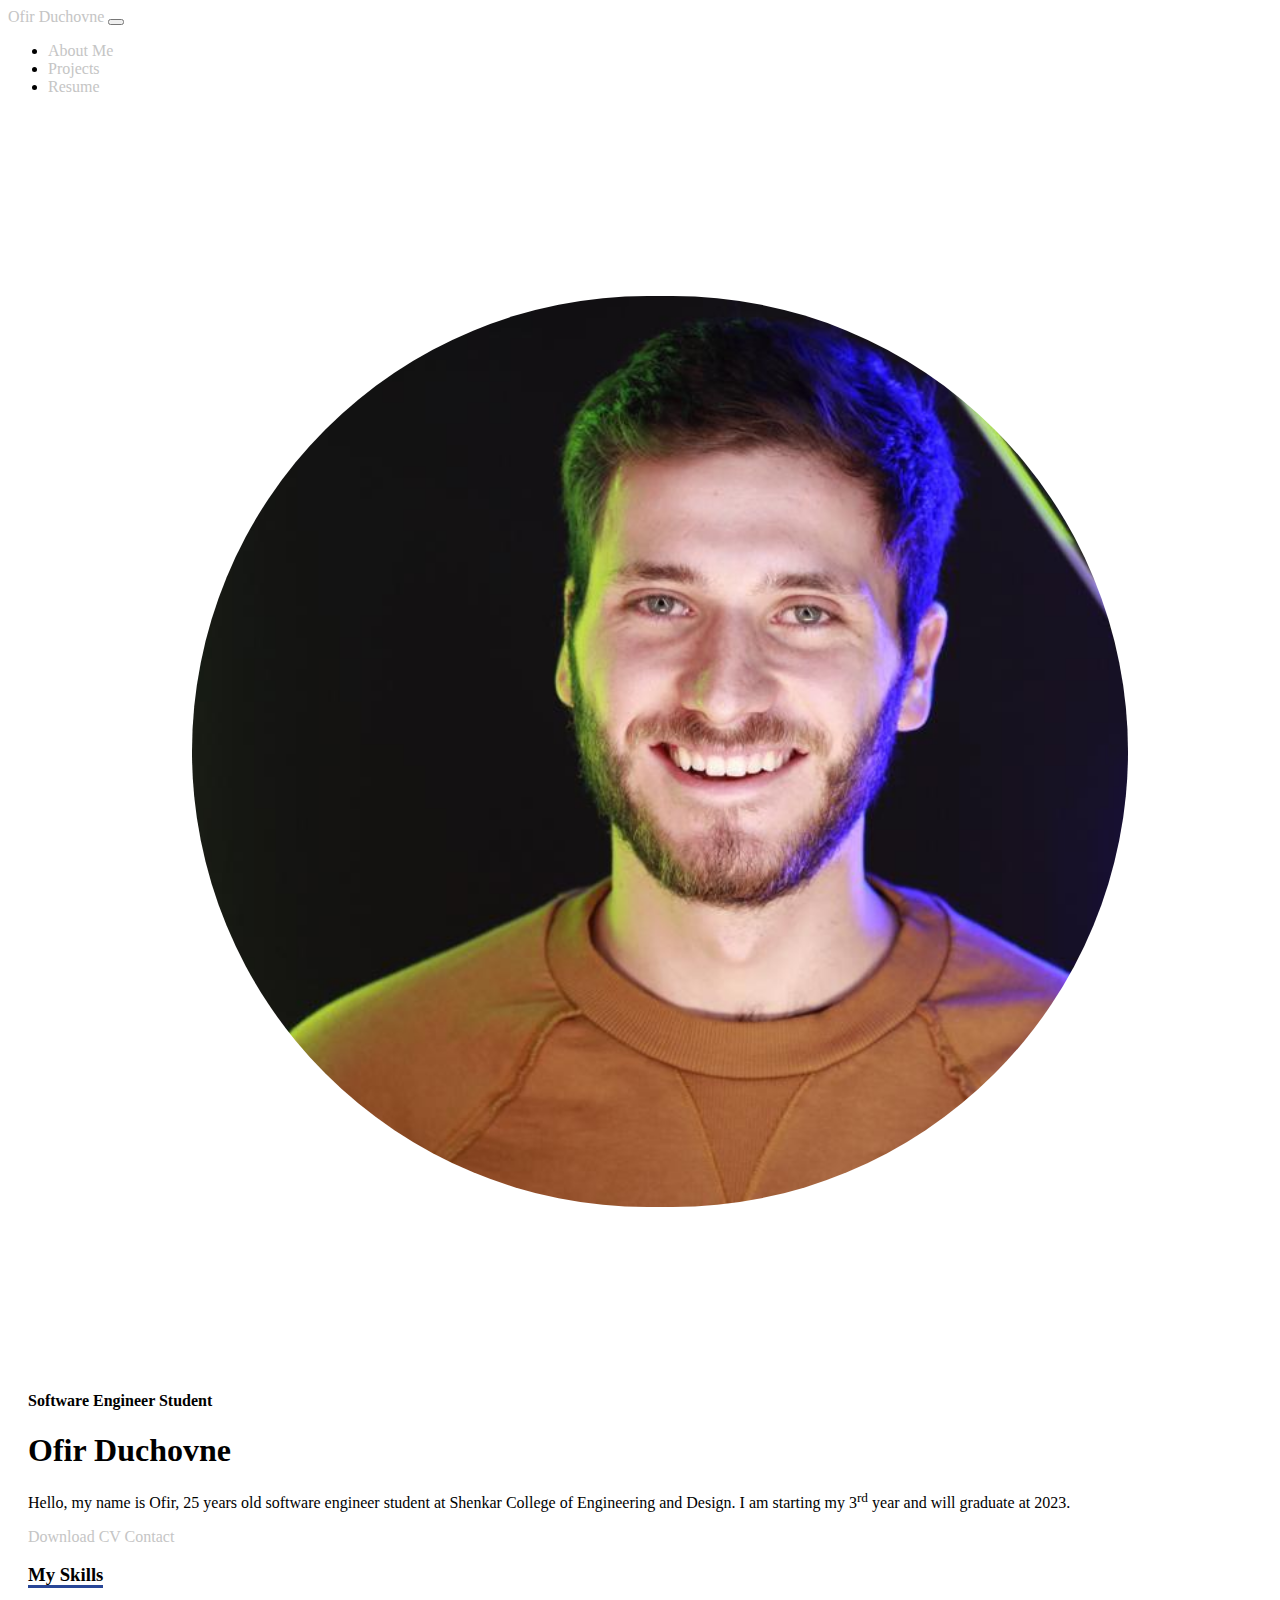
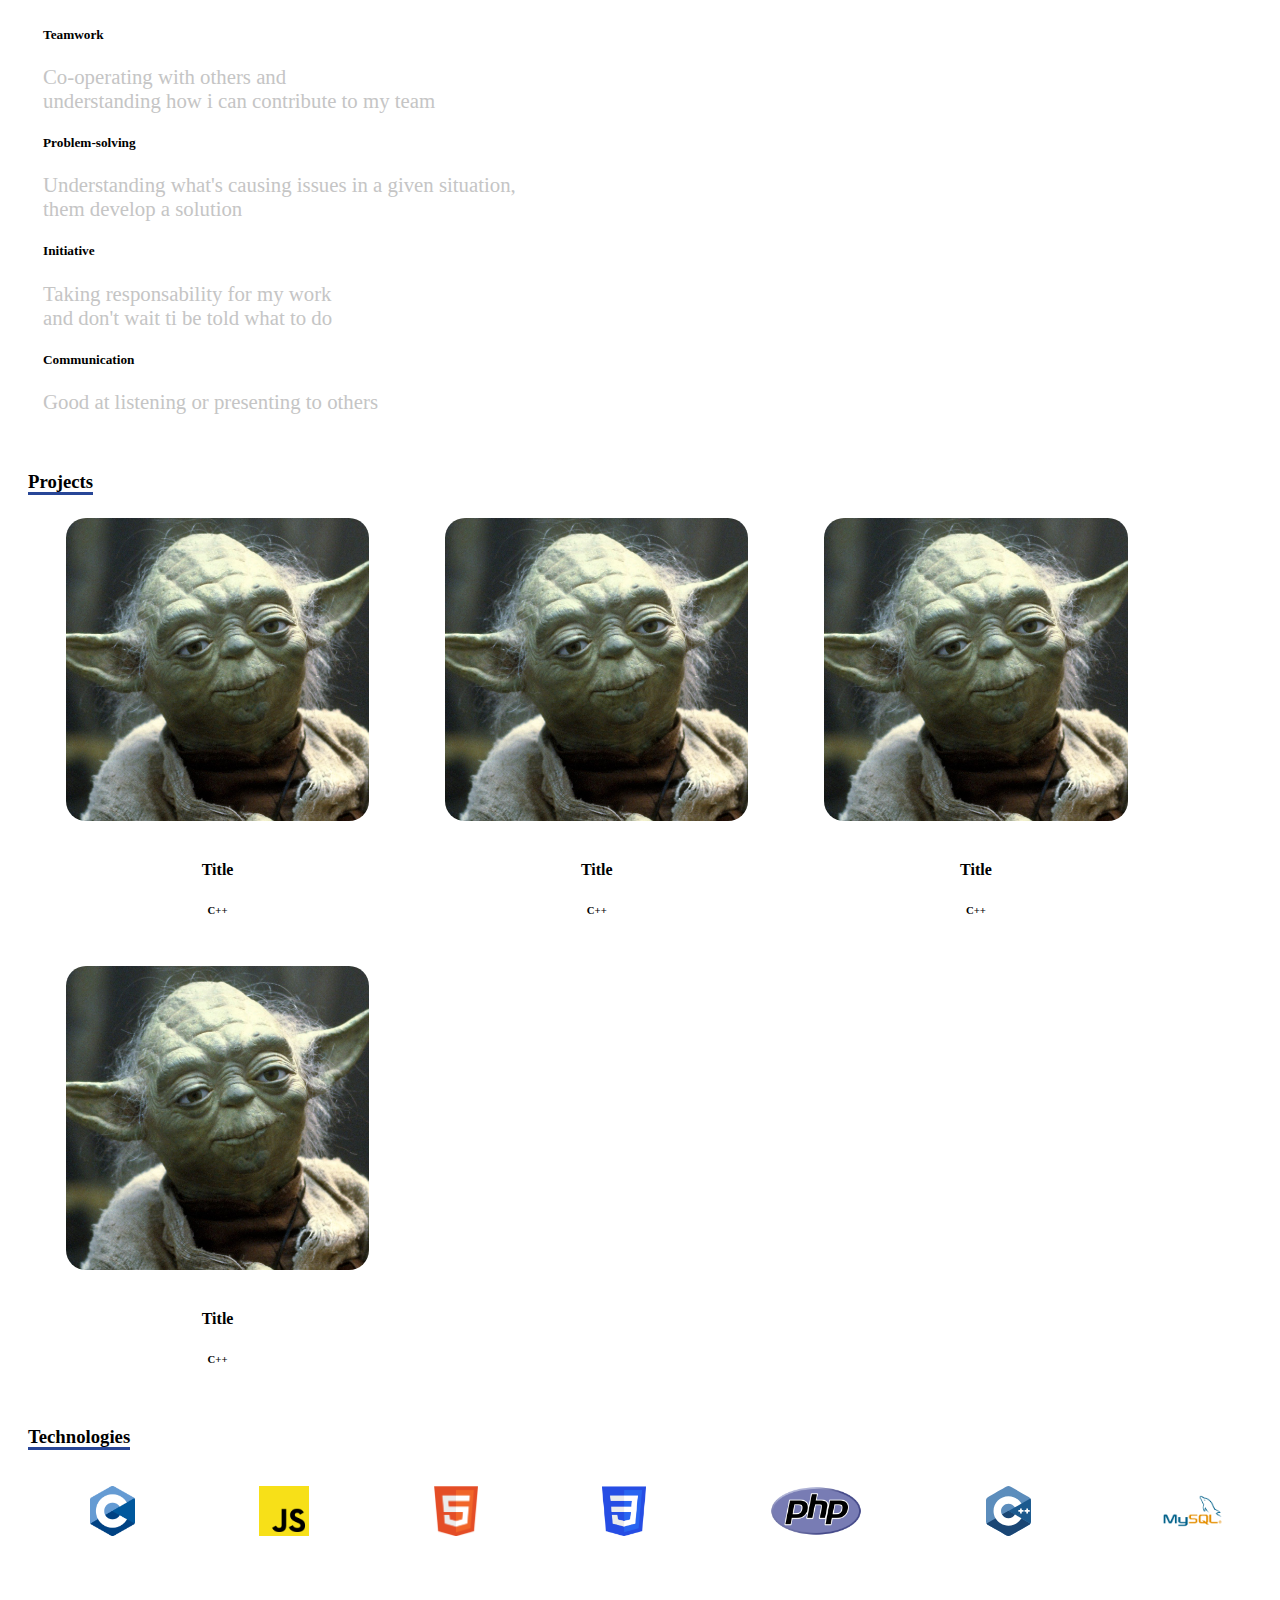
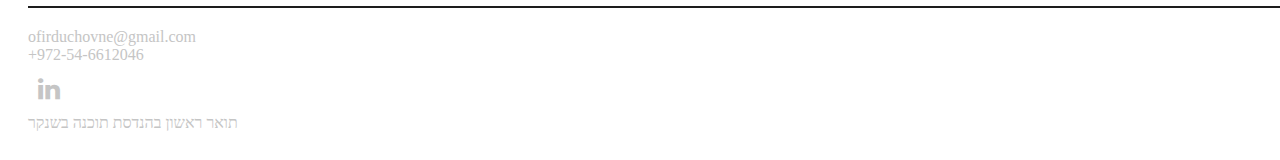
<file: index.html>
<!DOCTYPE html>
<html lang="en">

<head>
    <meta charset="UTF-8">
    <meta http-equiv="X-UA-Compatible" content="IE=edge">
    <meta name="viewport" content="width=device-width, initial-scale=1.0">
    <link href="https://cdn.jsdelivr.net/npm/bootstrap@5.0.2/dist/css/bootstrap.min.css" rel="stylesheet"
        integrity="sha384-EVSTQN3/azprG1Anm3QDgpJLIm9Nao0Yz1ztcQTwFspd3yD65VohhpuuCOmLASjC" crossorigin="anonymous">
    <link rel="stylesheet" href="css/style.css">
    <link rel="stylesheet" href="https://cdnjs.cloudflare.com/ajax/libs/font-awesome/4.7.0/css/font-awesome.min.css">
    <script src="https://cdn.jsdelivr.net/npm/bootstrap@5.0.2/dist/js/bootstrap.bundle.min.js"
        integrity="sha384-MrcW6ZMFYlzcLA8Nl+NtUVF0sA7MsXsP1UyJoMp4YLEuNSfAP+JcXn/tWtIaxVXM"
        crossorigin="anonymous"></script>
    <title>Ofir Duchovne</title>
</head>

<body class="bg-dark">
    <header>
        <nav class="navbar navbar-expand-lg navbar-dark bg-dark">
            <div class="container-fluid">
                <a class="navbar-brand" href="#">Ofir Duchovne</a>
                <button class="navbar-toggler" type="button" data-bs-toggle="collapse"
                    data-bs-target="#navbarSupportedContent" aria-controls="navbarSupportedContent"
                    aria-expanded="false" aria-label="Toggle navigation">
                    <span class="navbar-toggler-icon"></span>
                </button>
                <div class="collapse navbar-collapse" id="navbarSupportedContent">
                    <ul class="navbar-nav me-auto mb-2 mb-lg-0">
                        <li class="nav-item">
                            <a class="nav-link active" aria-current="page" href="index.html">About Me</a>
                        </li>
                        <li class="nav-item">
                            <a class="nav-link" href="#projects">Projects</a>
                        </li>
                        <li class="nav-item">
                            <a class="nav-link" href="cv.html">Resume</a>
                        </li>
                    </ul>
                </div>
            </div>
        </nav>
    </header>
    <div class="page">
        <div class="row ">
            <div class=" col-xs-12 col-sm-12 ">
                <div id="col_inner_877489360620b3037fc9b064f63a7372" class="fw-col-inner"
                    data-paddings="15px 0px 15px 0px">

                    <div>
                        <div class="row align-items-center">
                            <div class="col-sm-12 col-md-5 col-lg-5">
                                <div class="photo">
                                    <div class="profilePic"></div>
                                </div>
                            </div>

                            <div class="col-sm-12 col-md-7 col-lg-7 ">
                                <h4 class="text-white-50">Software Engineer Student</h4>
                                <h1 class="text-white">Ofir Duchovne</h1>
                                <p class="text-white-50">Hello, my name is Ofir, 25 years old software engineer student
                                    at Shenkar College of Engineering and Design. I am starting my 3<sup>rd</sup> year
                                    and will graduate at 2023.
                                </p>
                                <div class="home-buttons">
                                    <a href="Ofir Duchovne CV.pdf" class="btn btn-primary">Download CV</a>
                                    <a href="#contactInfo" class="btn btn-secondary">Contact</a>
                                </div>
                            </div>
                        </div>
                    </div>
                </div>
            </div>
            <div class="text-white">
                <br>
                <h3 class="title">
                    My Skills
                </h3>
                <br>
                <br>
                <div>
                    <div class="row g-4" style="margin:auto">
                        <div class="col-sm-12 col-md-6">
                            <div class="row">
                                <div class="col-lg-1 col-2" id="skill1">

                                </div>
                                <div class="col skillDesc">
                                    <h5>Teamwork</h5>
                                    <p>Co-operating with others and <br>understanding how i can contribute to my team
                                    </p>
                                </div>
                            </div>
                        </div>
                        <div class="col-sm-12 col-md-6">
                            <div class="row">
                                <div class="col-lg-1 col-2" id="skill2">

                                </div>
                                <div class="col skillDesc">
                                    <h5>Problem-solving</h5>
                                    <p>Understanding what's causing issues in a given situation, <br> them develop a
                                        solution</p>
                                </div>
                            </div>
                        </div>
                        <div class="col-sm-12 col-md-6">
                            <div class="row">
                                <div class="col-lg-1 col-2" id="skill3">

                                </div>
                                <div class="col skillDesc">
                                    <h5>Initiative</h5>
                                    <p>Taking responsability for my work <br> and don't wait ti be told what to do</br>
                                    </p>
                                </div>
                            </div>
                        </div>
                        <div class="col-sm-12 col-md-6">
                            <div class="row">
                                <div class="col-lg-1 col-2" id="skill4">

                                </div>
                                <div class="col skillDesc">
                                    <h5>Communication</h5>
                                    <p>Good at listening or presenting to others</p>
                                </div>
                            </div>
                        </div>
                    </div>
                </div>
                <br>
                <br>
                <h3 class="title">
                    Projects
                </h3>
                <section id="projects">
                    <section class="project">
                        <img src="images/yoda.jpg" alt="">
                        <h4>Title</h4>
                        <h6>C++</h6>
                    </section>
                    <section class="project">
                        <img src="images/yoda.jpg" alt="">
                        <h4>Title</h4>
                        <h6>C++</h6>
                    </section>
                    <section class="project">
                        <img src="images/yoda.jpg" alt="">
                        <h4>Title</h4>
                        <h6>C++</h6>
                    </section>
                    <section class="project">
                        <img src="images/yoda.jpg" alt="">
                        <h4>Title</h4>
                        <h6>C++</h6>
                    </section>
                    <div class="clear"></div>
                </section>
                <br>
                <br>
                <h3 class="title">
                    Technologies
                </h3>
                <br>
                <br>
                <div class="container">
                    <div class="techIconContainer">
                        <img src="images/C_Programming_Language.svg.png" class="techIcon">
                        <img src="images/JavaScript.png" class="techIcon">
                        <img src="images/HTML5_cropped.png" class="techIcon">
                        <img src="images/CSS3_cropped.png" class="techIcon">
                        <img src="images/PHP-logo.svg.png" class="techIcon">
                        <img src="images/c.svg" class="techIcon">
                        <img src="images/MySQL-Logo.wine.png" class="techIcon">
                    </div>
                </div>
            </div>

        </div>
        <footer>
            <div class="row g-3 ">
                <div class="col-md-4 col-10">
                    <section id="contactInfo" class="text-white">
                        <a href="mailto:ofirduchovne@gmail.com">ofirduchovne@gmail.com</a>
                        <br>
                        <span>+972-54-6612046</span>
                        <br>
                    </section>
                </div>
                <div class="col-md-4 col-2 text-center">
                    <p style="display: inline-block; text-align: center;">
                        <a href="https://www.linkedin.com/in/ofir-duchovne/" class="fa fa-linkedin"
                            style="display: inline-block; text-align: center;"></a>
                    </p>
                </div>
                <div class="col-md-4 col-12 text-end">
                    <a href=" https://www.shenkar.ac.il/he/departments/engineering-software-department">תואר ראשון
                        בהנדסת
                        תוכנה
                        בשנקר</a>
                </div>
            </div>
        </footer>
</body>

</html>
</file>
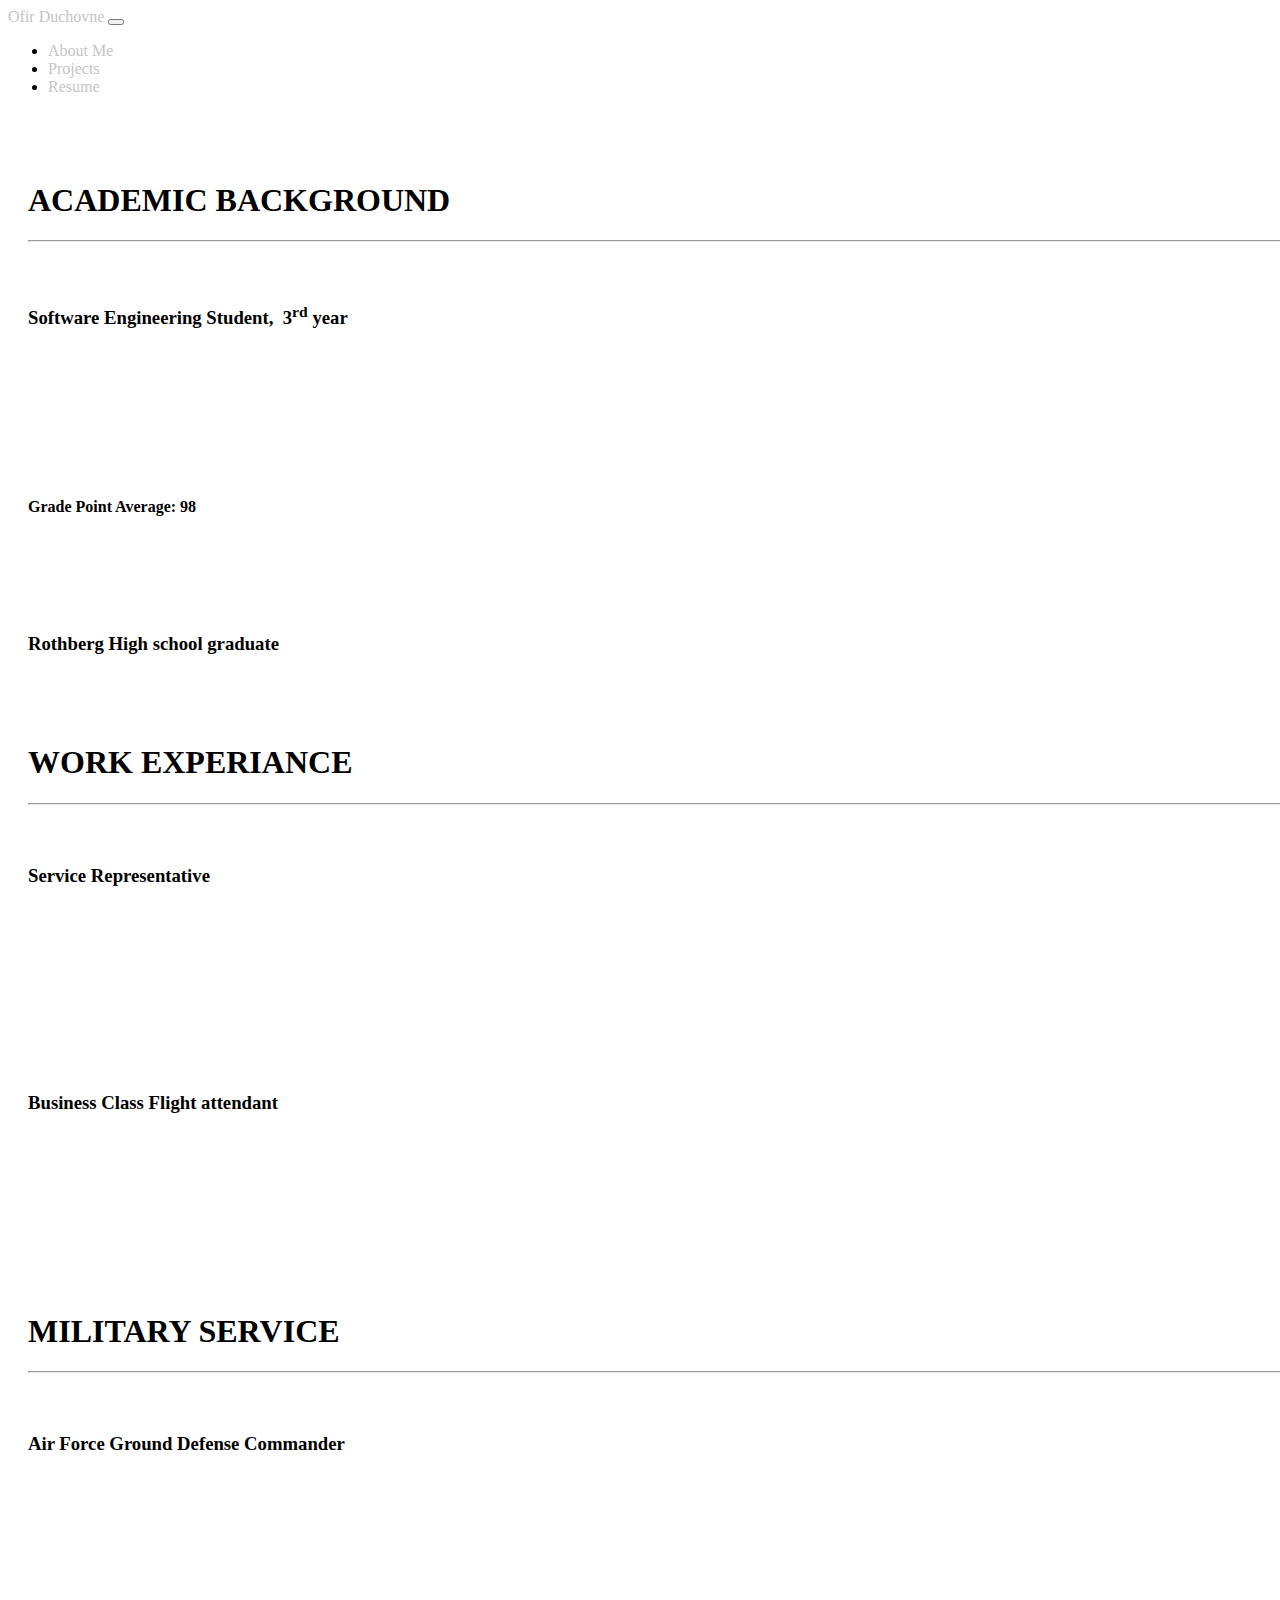
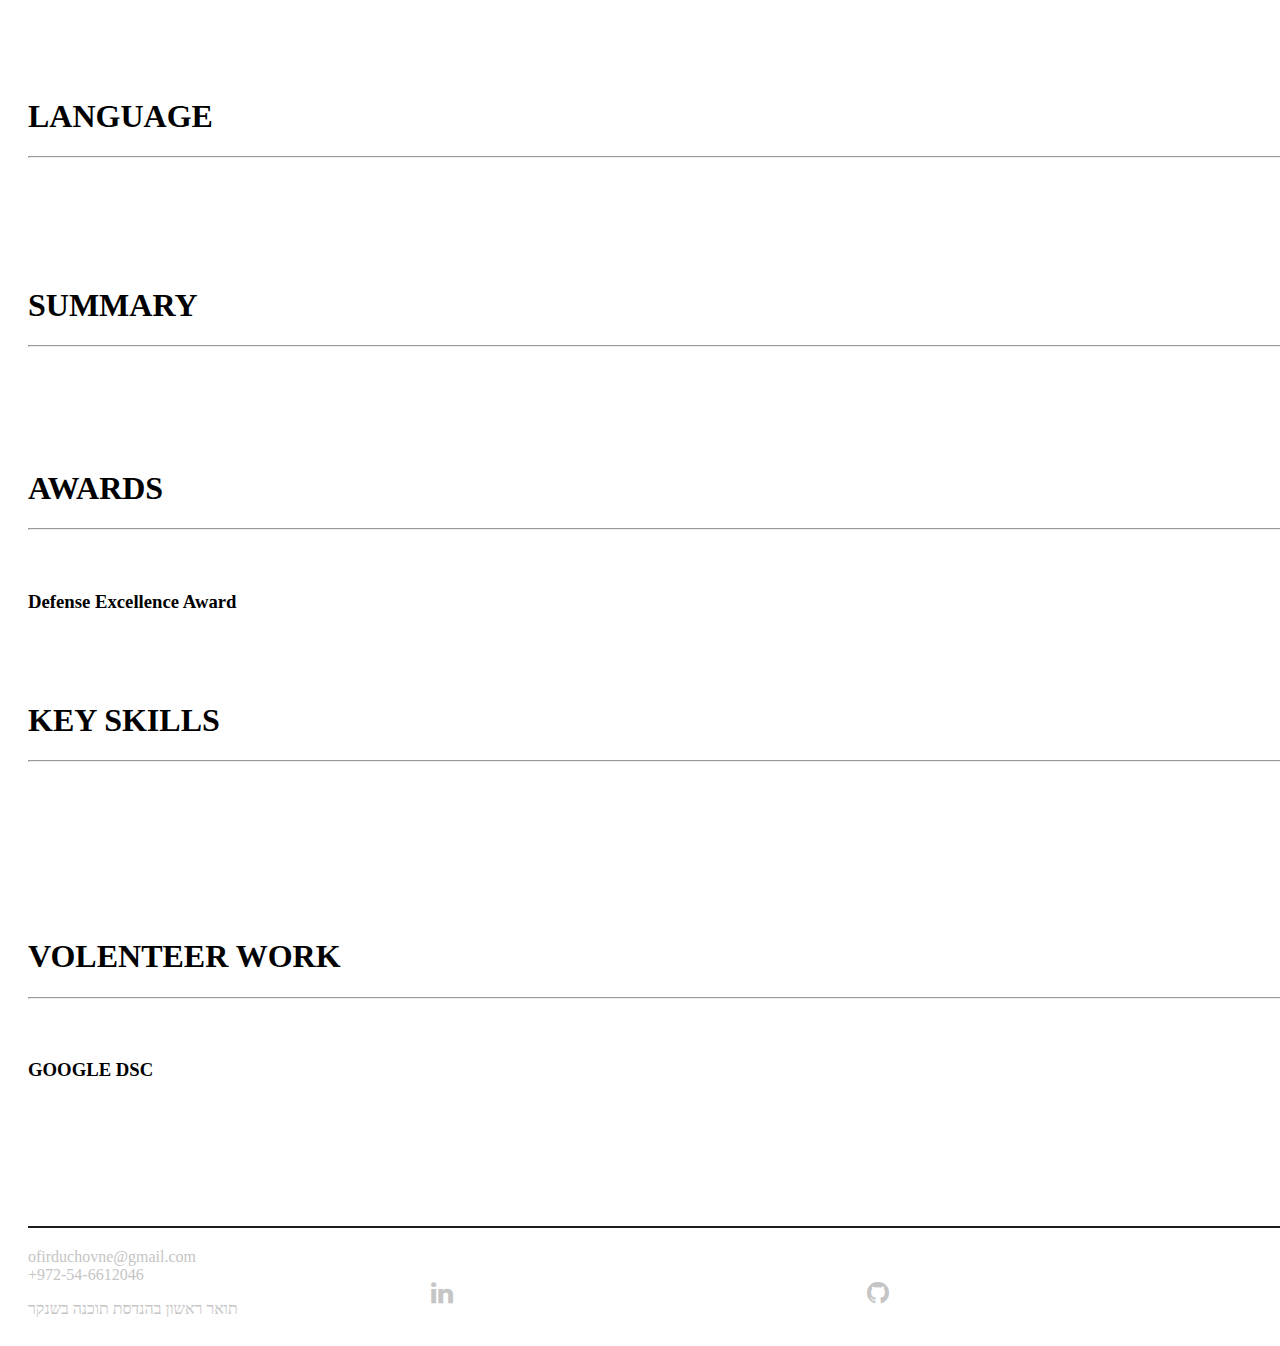
<file: cv.html>
<!DOCTYPE html>
<html lang="en">

<head>
    <meta charset="UTF-8">
    <meta http-equiv="X-UA-Compatible" content="IE=edge">
    <meta name="viewport" content="width=device-width, initial-scale=1.0">
    <link href="https://cdn.jsdelivr.net/npm/bootstrap@5.0.2/dist/css/bootstrap.min.css" rel="stylesheet"
        integrity="sha384-EVSTQN3/azprG1Anm3QDgpJLIm9Nao0Yz1ztcQTwFspd3yD65VohhpuuCOmLASjC" crossorigin="anonymous">
    <link rel="stylesheet" href="css/style.css">
    <link rel="stylesheet" href="https://cdnjs.cloudflare.com/ajax/libs/font-awesome/4.7.0/css/font-awesome.min.css">
    <script src="https://cdn.jsdelivr.net/npm/bootstrap@5.0.2/dist/js/bootstrap.bundle.min.js"
        integrity="sha384-MrcW6ZMFYlzcLA8Nl+NtUVF0sA7MsXsP1UyJoMp4YLEuNSfAP+JcXn/tWtIaxVXM"
        crossorigin="anonymous"></script>
    <title>Ofir Duchovne</title>
</head>

<body class="bg-dark">
    <header>
        <nav class="navbar navbar-expand-lg navbar-dark bg-dark">
            <div class="container-fluid">
                <a class="navbar-brand" href="#">Ofir Duchovne</a>
                <button class="navbar-toggler" type="button" data-bs-toggle="collapse"
                    data-bs-target="#navbarSupportedContent" aria-controls="navbarSupportedContent"
                    aria-expanded="false" aria-label="Toggle navigation">
                    <span class="navbar-toggler-icon"></span>
                </button>
                <div class="collapse navbar-collapse" id="navbarSupportedContent">
                    <ul class="navbar-nav me-auto mb-2 mb-lg-0">
                        <li class="nav-item">
                            <a class="nav-link " aria-current="page" href="index.php">About Me</a>
                        </li>
                        <li class="nav-item">
                            <a class="nav-link " href="index.php#projects">Projects</a>
                        </li>
                        <li class="nav-item">
                            <a class="nav-link active" href="cv.html">Resume</a>
                        </li>
                    </ul>
                </div>
            </div>
        </nav>
    </header>
    <div class="page">
        <div class="row text-white cv">
            <div class="col-lg-7">
                <section class="cvSection">
                    <h1>ACADEMIC BACKGROUND</h1>
                    <hr>
                    <h5>2019 - Today</h5>
                    <h3>Software Engineering Student,&nbsp; 3<sup>rd</sup> year</h3>
                    <h4>Shenkar College of Engineering & Design</h4>
                    <br>
                    <p>Main courses : Object Oriented Programing, Data Structures & Database Designing, Introduction to
                        Algorithms, <br> Computer Architecture, Programming Languages</p>
                    <span>
                        <h4>Grade Point Average: 98</h4>
                    </span>
                    <br><br>
                    <h5>2010 - 2013</h5>
                    <h3>Rothberg High school graduate</h3>
                    <h4>Major in Math & Physics Advances level - 5 units</h4>
                </section>
                <section class="cvSection">
                    <h1>WORK EXPERIANCE</h1>
                    <hr>
                    <h5>2019 - 2020</h5>
                    <h3>Service Representative</h3>
                    <h4>Wolt</h4>
                    <section>
                        <ul>
                            <li>Multitasking while providing service and resolving issues</li>
                            <li>Handles customer complaints and inquiries in a timely manner</li>
                            <li>Onboarding & Training of new team members</li>
                        </ul>
                    </section>
                    <h5>2017 - 2019</h5>
                    <h3>Business Class Flight attendant</h3>
                    <h4>EL-AL</h4>
                    <section>
                        <ul>
                            <li>Delivering high quality service & customer satisfaction</li>
                            <li>Excellent English communication skills</li>
                            <li>Foster effective teamwork within the Cabin crew team members</li>
                            <li>High service satisfaction score led to speedy Business Class promotion</li>
                        </ul>
                    </section>
                </section>
                <section class="cvSection">
                    <h1>MILITARY SERVICE</h1>
                    <hr>
                    <h5>2014 - 2017</h5>
                    <h3>Air Force Ground Defense Commander</h3>
                    <h4>Full Service</h4>
                    <section>
                        <ul>
                            <li>Working around the clock as the leaders of the Emergency response team</li>
                            <li>Frontal Lessons Instruction to soldiers</li>
                            <li>Training officer responsibility: development of new professional modules</li>
                            <li>Additional Responsibility for Quality & SOP writing & training</li>
                            <li>Initiating and leading an organizational change</li>
                            <li>Empowerment of disadvantaged soldiers under my command</li>
                        </ul>
                    </section>
                </section>
                <section class="cvSection">
                    <h1>LANGUAGE</h1>
                    <hr>
                    <h4>Hebrew - Native Speaker</h4>
                    <h4>English - Fluent</h4>
                </section>
            </div>
            <div class="col-lg-1"></div>
            <div class="col-lg-4">
                <section class="cvSection">
                    <h1>SUMMARY</h1>
                    <hr>
                    <p>SOFTWARE ENGINEERING STUDENT 3<sup>rd</sup> YEAR @ SHENKAR COLLEGE <br> C, C++ PROGRAMING SKILLS
                        SELF-LEARNER, DEPENDABLE & HIGHLY MOTIVATED TO WORK AS A WEB DEVELOPER</p>
                </section>
                <section class="cvSection">
                    <h1>AWARDS</h1>
                    <hr>
                    <h5>2016</h5>
                    <h3>Defense Excellence Award</h3>
                    <h4>Air Force</h4>
                </section>
                <section class="cvSection">
                    <h1>KEY SKILLS</h1>
                    <hr>
                    <section>
                        <ul>
                            <li>INDEPENDENT LEARNER</li>
                            <li>ATTENTION TO DETAILS</li>
                            <li>GOOD INTERPERSONAL SKILLS</li>
                            <li>TEAM PLAYER</li>
                            <li>EFFECTIVE TIME MANAGEMENT</li>
                        </ul>
                    </section>
                </section>
                <section class="cvSection">
                    <h1>VOLENTEER WORK</h1>
                    <hr>
                    <h5>2020-2021</h5>
                    <h3>GOOGLE DSC</h3>
                    <section>
                        <ul>
                            <li>Leading Web-Site upgrade project</li>
                            <li>Creative solutions to meet budget restrains</li>
                            <li>Leading the student volunteers team</li>
                        </ul>
                    </section>
                </section>

            </div>


        </div>
        <footer>
            <div class="row g-3 ">
                <div class="col-md-4 col-9">
                    <section id="contactInfo" class="text-white">
                        <a href="mailto:ofirduchovne@gmail.com">ofirduchovne@gmail.com</a>
                        <br>
                        <span>+972-54-6612046</span>
                        <br>
                    </section>
                </div>
                <div class="col-md-4 col-3 text-center">
                    <secton class="socialMediaLinks">
                        <a href="https://www.linkedin.com/in/ofir-duchovne/" class="fa fa-linkedin"
                            style="display: inline-block; text-align: center;"></a>
                        <a href="https://github.com/asparagoose2" class="fa fa-github"
                            style="display: inline-block; text-align: center;"></a>
                    </secton>
                </div>
                <div class="col-md-4 col-12 text-end">
                    <a href=" https://www.shenkar.ac.il/he/departments/engineering-software-department">תואר ראשון
                        בהנדסת
                        תוכנה
                        בשנקר</a>
                </div>
            </div>
        </footer>
    </div>
</body>

</html>
</file>
<file: css/style.css>
a {
    text-decoration: none;
    color: #c5c5c5;
}
a:hover {
    color: #c5c5c5;
}
.page{
    position: relative;
    width: 100%;
    margin: 0 auto;
    height: auto;
    min-height: 100%;
    max-width: 1330px;
    padding: 20px;
}

.profilePic {
    background: url("../images/myPicture.jpg");
    background-size: cover;
    background-repeat: no-repeat;
    background-position: center;
    padding-bottom: calc(100% - 25px);
    height: 100%;
    overflow: hidden;
    border-radius: 10000px;
    max-height: 250px;
}

.photoContainer {
   max-height: 100px; 
}
 h5 + p {
    color:#c5c5c5;
 }
.photo {
    padding: 13%;
}

.title {
    border-bottom: 3px solid rgb(40, 70, 151);
    display: inline;
}

.skillDesc {
    margin-left: 15px;
}

#skill1 {
    background: url(../images/teamwork.png);
    background-size: contain;
    background-repeat: no-repeat;
}

#skill2 {
    background: url(../images/problem-solving.png);
    background-size: contain;
    background-repeat: no-repeat;
}

#skill3 {
    background: url(../images/goal.png);
    background-size: contain;
    background-repeat: no-repeat;
}

#skill4 {
    background: url(../images/chat.png);
    background-size: contain;
    background-repeat: no-repeat;
}


.techIcon {
    max-height: 50px;
    transition-duration: 300ms;
}

.techIcon:hover {
    transform: scale(2);
    transition-duration: 300ms;
}

.techIconContainer {
    margin-top: 10px;
    display: flex;
    flex-wrap: wrap;
    justify-content: space-around;
}

img.techIcon {
    margin: 10px 10px;
}

footer {
    border-top: 2px solid rgb(29, 29, 29);
    padding-top: 20px;
    margin: 60px 0 0;
    right: 0;
    left: 0;
    bottom: 0;
}

footer span {
    color: #c5c5c5;
}

.socialMediaLinks {
    display: flex; 
    justify-content: space-evenly;
    text-align: center;

}

.fa-linkedin, .fa-github {
    color: #c5c5c5;
    text-decoration: none;
    transform: scale(1.6);
    margin: 0px 14px
  }
  

.cvSection > section > ul > li {
    font-size: 1.2em;
    color: #ffffffdd;
}

.cvSection > p {
    color: #ffffffdd;
    font-size: 1.2em;
}
.cvSection > h5 {
    color: #ffffff99;
}
.cvSection > h4 {
    color: #ffffff99;
}

.cvSection > h1 {
    margin-top: 50px;
}

.cvSection > section {
    margin-bottom: 40px;
}
.cvSection > section:last-of-type {
    margin-bottom: 0;
}

.clear {
    clear: both;
}

.project {
    margin-top: 25px;
    width: 30%;
    float: left;
}
.project h6, .project h4 {
    text-align: center;
}

.project img {
    width: 80%;
    border-radius: 20px;
    margin-left: 10%;
    margin-bottom: 15px;
}

.text-white p {
    font-size: 1.3em;
}

.projectImage {
    max-width: 60%;
    /* margin-left: 20%; */
}

@media only screen  and (max-width: 966px){
    .projectImage {
        max-width: 100%;
        margin-left: 0%;
    }
    .project {
        width: 45%;
    }
}
@media only screen  and (max-width: 767px){

    .project {
        width: 80%;
        margin-left: 10%;
    }
}
</file>
